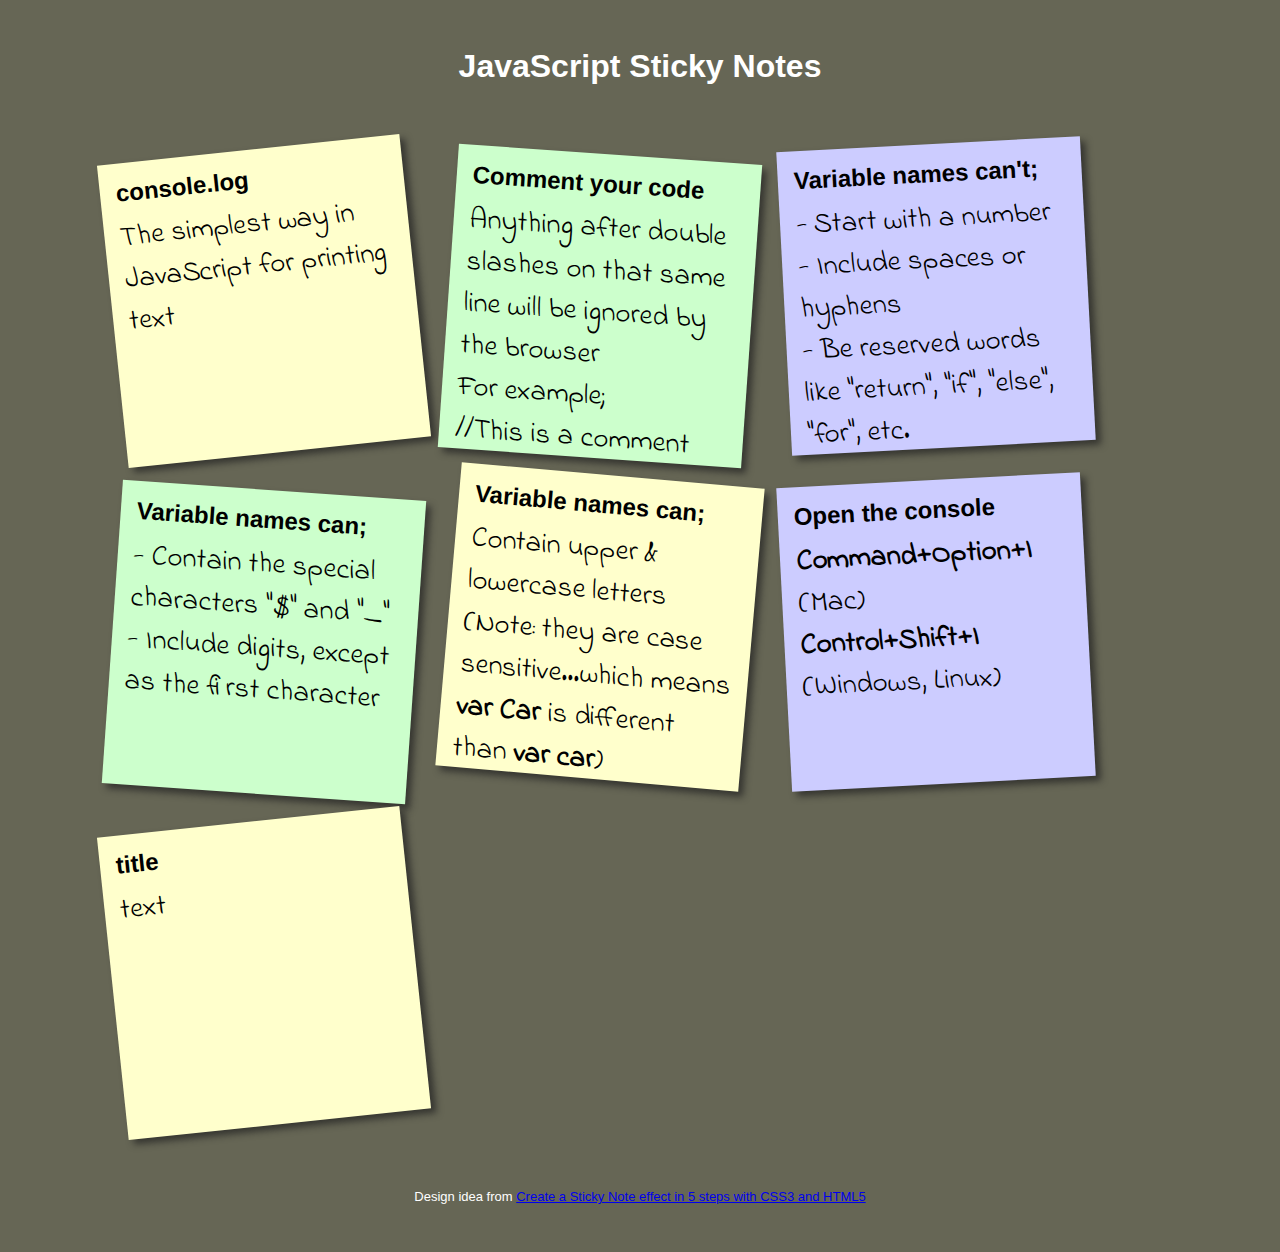
<file: index.html>
<!DOCTYPE html>
<html lang="en">

<head>
  <meta charset="utf-8">
  <title>JavaScript Sticky Notes</title>
  <style>
  </style>
  <link rel="stylesheet" href="styles/main.css">
  <link href="https://fonts.googleapis.com/css?family=Indie+Flower" rel="stylesheet">
</head>

<body>
  <h1 id="title">JavaScript Sticky Notes</h1>
  <ul class="stickies">
    <li class="sticky-note">
      <a class="sticky-note_anchor" href="#">
        <h2 class="sticky-note_title">console.log</h2>
        <p class="sticky-note_text">The simplest way in JavaScript for printing text</p>
      </a>
    </li>
    <li class="sticky-note">
      <a class="sticky-note_anchor" href="#">
        <h2 class="sticky-note_title">Comment your code</h2>
        <p class="sticky-note_text">Anything after double slashes on that same line will be ignored by the browser<br>For example;<br> //This is a comment</p>
      </a>
    </li>
    <li class="sticky-note">
      <a class="sticky-note_anchor" href="#">
        <h2 class="sticky-note_title">Variable names can't;</h2>
        <p class="sticky-note_text">- Start with a number<br>- Include spaces or hyphens<br>- Be reserved words like "return", "if", "else", "for", etc.</p>
      </a>
    </li>
    <li class="sticky-note">
      <a class="sticky-note_anchor" href="#">
        <h2 class="sticky-note_title">Variable names can;</h2>
        <p class="sticky-note_text">- Contain the special characters "$" and "_"<br>- Include digits, except as the first character</p>
      </a>
    </li>
    <li class="sticky-note">
      <a class="sticky-note_anchor" href="#">
        <h2 class="sticky-note_title">Variable names can;</h2>
        <p class="sticky-note_text">Contain upper &amp; lowercase letters (Note: they are case sensitive...which means <b>var Car</b> is different than <b>var car</b>)</p>
      </a>
    </li>
    <li class="sticky-note">
      <a class="sticky-note_anchor" href="#">
        <h2 class="sticky-note_title">Open the console</h2>
        <p class="sticky-note_text"><strong>Command+Option+I</strong> (Mac)<br><strong>Control+Shift+I</strong> (Windows, Linux)</p>
      </a>
    </li>
    <li class="sticky-note">
      <a class="sticky-note_anchor" href="#">
        <h2 class="sticky-note_title">title</h2>
        <p class="sticky-note_text">text</p>
      </a>
    </li>
  </ul>

  <footer>
    <p class="citation">Design idea from <a href="https://code.tutsplus.com/tutorials/create-a-sticky-note-effect-in-5-easy-steps-with-css3-and-html5--net-13934" target="_blank">Create a Sticky Note effect in 5 steps with CSS3 and HTML5</a></p>
  </footer>

</body>

</html>
</file>
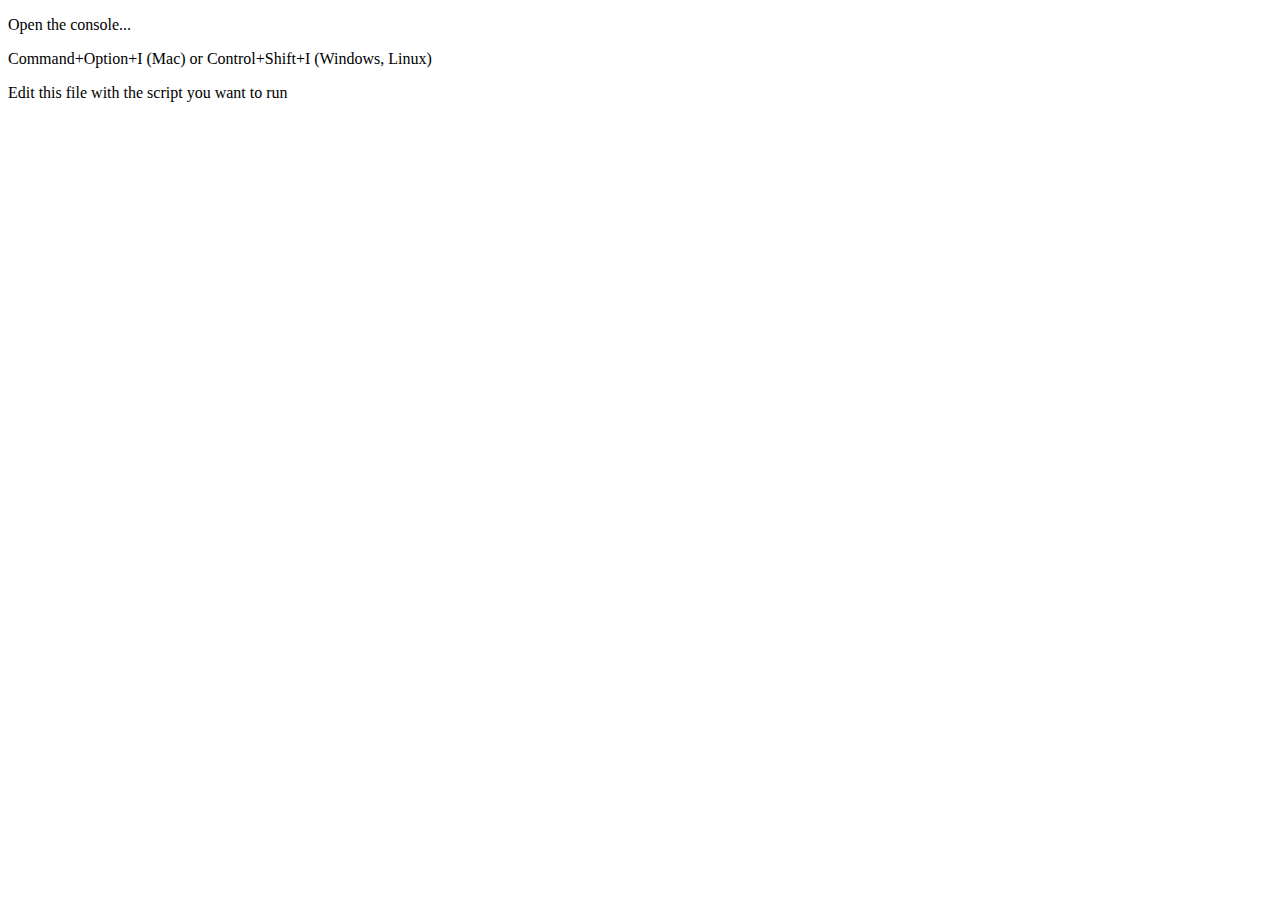
<file: eloquentJavaScript/chap2/index.html>
<!DOCTYPE html>
<html lang="en">
  <head>
    <meta charset="utf-8">
    <title></title>
    <style>
    </style>
  </head>
  
  <body>
		<p>Open the console...</p>
		<p>Command+Option+I (Mac) or Control+Shift+I (Windows, Linux)</p>
    <p></p>
    <p>Edit this file with the script you want to run</p>
    <script src="fizzBuzz.js">
    </script>
  </body>
</html>
</file>
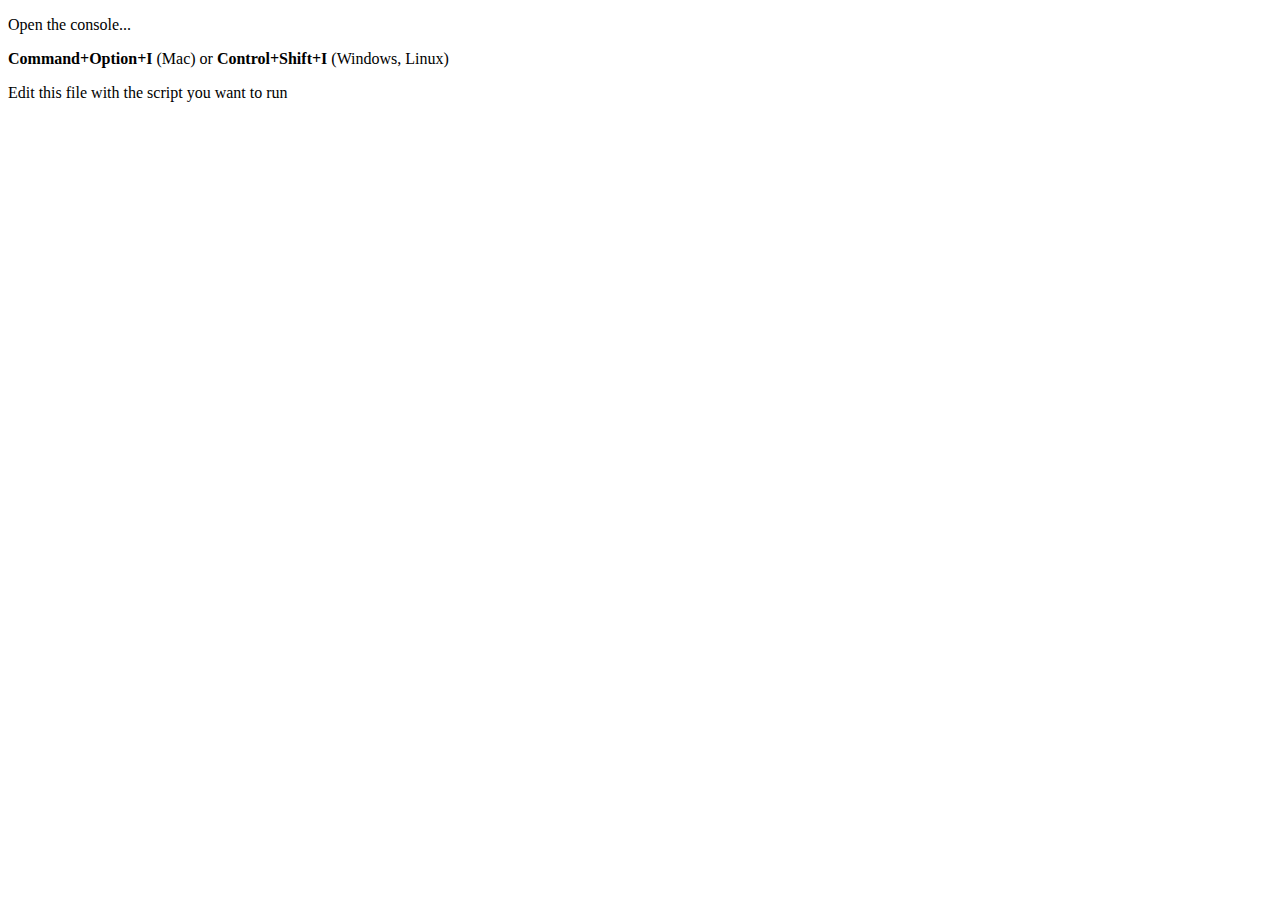
<file: eloquentJavaScript/chap3/index.html>
<!DOCTYPE html>
<html lang="en">
  <head>
    <meta charset="utf-8">
    <title></title>
    <style>
    </style>
  </head>
  
  <body>
		<p>Open the console...</p>
		<p><strong>Command+Option+I</strong> (Mac) or <strong>Control+Shift+I</strong> (Windows, Linux)</p>
    <p></p>
    <p>Edit this file with the script you want to run</p>
    <script src="minFunction.js">
    </script>
  </body>
</html>
</file>
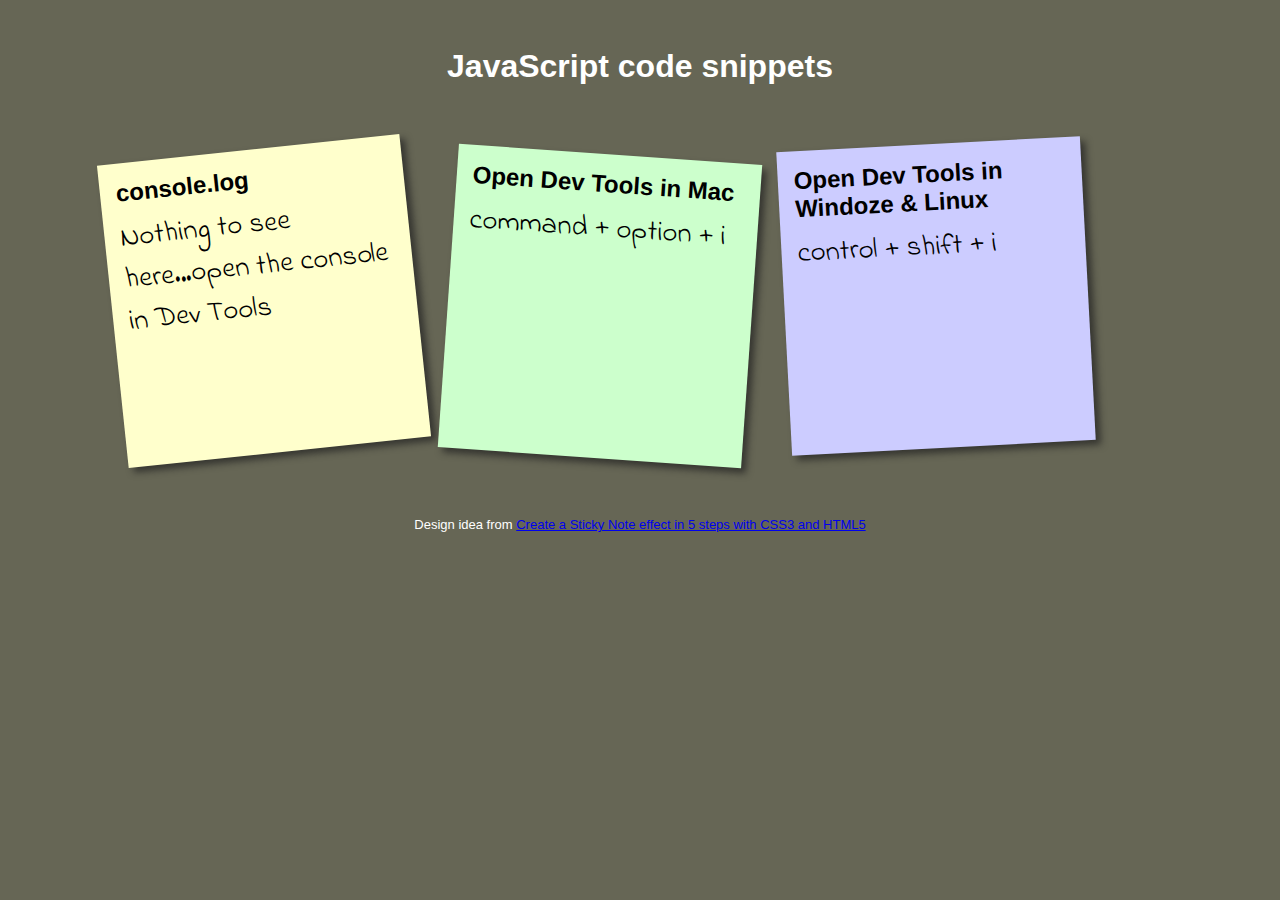
<file: indexJS.html>
<!DOCTYPE html>
<html lang="en">

<head>
  <meta charset="utf-8">
  <title>JavaScript Stickies</title>
  <style>
  </style>
  <link rel="stylesheet" href="styles/main.css">
  <link href="https://fonts.googleapis.com/css?family=Indie+Flower" rel="stylesheet">
</head>

<body>
  <h1 id="title">JavaScript code snippets</h1>
  <ul class="stickies">
    <li class="sticky-note">
      <a class="sticky-note_anchor" href="#">
        <h2 class="sticky-note_title">console.log</h2>
        <p class="sticky-note_text">Nothing to see here...open the console in Dev Tools</p>
      </a>
    </li>
    <li class="sticky-note">
      <a class="sticky-note_anchor" href="#">
        <h2 class="sticky-note_title">Open Dev Tools in Mac</h2>
        <p class="sticky-note_text">command + option + i</p>
      </a>
    </li>
    <li class="sticky-note">
      <a class="sticky-note_anchor" href="#">
        <h2 class="sticky-note_title">Open Dev Tools in Windoze &amp; Linux</h2>
        <p class="sticky-note_text">control + shift + i</p>
      </a>
    </li>
  </ul>

  <footer>
    <p class="citation">Design idea from <a href="https://code.tutsplus.com/tutorials/create-a-sticky-note-effect-in-5-easy-steps-with-css3-and-html5--net-13934" target="_blank">Create a Sticky Note effect in 5 steps with CSS3 and HTML5</a></p>
  </footer>
  
<!--  <script src="scripts/fccBasicAlgorithmScripting/booWho.js"></script>-->
<!--  <script src="scripts/fccBasicAlgorithmScripting/confirmEnding.js"></script>-->
<!--  <script src="scripts/fccBasicAlgorithmScripting/convertCtoF.js"></script>-->
  <script src="scripts/fccBasicAlgorithmScripting/factorial.js"></script>
<!--  <script src="scripts/fccBasicAlgorithmScripting/findersKeepers.js"></script>-->
<!--  <script src="scripts/fccBasicAlgorithmScripting/largestNumber.js"></script>-->
<!--  <script src="scripts/fccBasicAlgorithmScripting/longestWord.js"></script>-->
<!--  <script src="scripts/fccBasicAlgorithmScripting/repeatString.js"></script>-->
<!--  <script src="scripts/squaredSum.js"></script>-->
<!--  <script src="scripts/fccBasicAlgorithmScripting/titleCaseSentence.js"></script>-->
<!--  <script src="scripts/fccBasicAlgorithmScripting/truncateString.js"></script>-->
</body>

</html>
</file>
<file: styles/main.css>
/*Start by making some yellow stickies*/
* {
  margin: 0;
  padding: 0;
}

body {
  background: #665;
  color: #fff;
  font-family: Arial, sans-serif;
  font-size: 100%;
  margin: 3em;
}

#title {
  text-align: center;
}

.stickies {
  list-style: none; /*remove bullet from the list item*/
  overflow: hidden; /*clip and hide any overflow*/
  padding: 3em;
}

.sticky-note {
  float: left;
  margin: 1em;
}

/*Use box-shadow to make the notes stand out*/
/*Smooth the transition when a sticky is hovered. Make it so the transition is not sudden but rather gradually, over a quarter of a second*/
.sticky-note_anchor {
  background: #ffc; /*light yellow*/
  box-shadow: 5px 5px 7px rgba(33,33,33,0.7);
  color: #000;
  display: block;
  height: 17em; /*size the sticky*/
  width: 17em;  /*size the sticky*/
  padding: 1em;
  text-decoration: none; /*remove underline from the list item*/
  transition: transform .15s linear; /*linear meaning same speed from start to end*/
}

/*Zoom in when an individual sticky is hovered (larger drop-shadow and scale transform again*/
/*The higher z-index makes the hovered sticky cover the others*/
.sticky-note_anchor:hover, .sticky-note_anchor:focus {
  box-shadow: 10px 10px 7px rgba(0,0,0,0.7);
  position: relative;
  transform: scale(1.25);
  z-index: 5;
}

.sticky-note_title {
  padding-bottom: 10px;
}

.sticky-note_text {
  font-family: 'Indie Flower', cursive, 'Arial', sans-serif;
  font-size: 180%;
}

/*Tilt all the stickies to the left because it looks cool*/
.sticky-note_anchor {
  transform: rotate(-6deg);
}

/*Make the stickies look randomly tilted, otherwise they tilt uniformly*/
/*Tilt every even sticky to the right*/
/*Make every second sticky lightgreen*/
ul li:nth-child(even) a {
  background: #cfc; /*very lightgreen*/
  transform: rotate(4deg);
  position: relative;
  top: 5px;
}

/*Tilt every third sticky to the left*/
/*Make every third sticky a lightblue*/
ul li:nth-child(3n) a {
  background: #ccf; /*lightblue-ish*/
  transform: rotate(-3deg);
  position: relative;
  top: -5px;
}

/*Complete the randomness by tilting every fifth sticky*/
ul li:nth-child(5n) a {
  transform: rotate(5deg);
  position: relative;
  top: -10px;
}

footer {
  text-align: center;
}

.citation {
  font-size: small;
}
</file>
